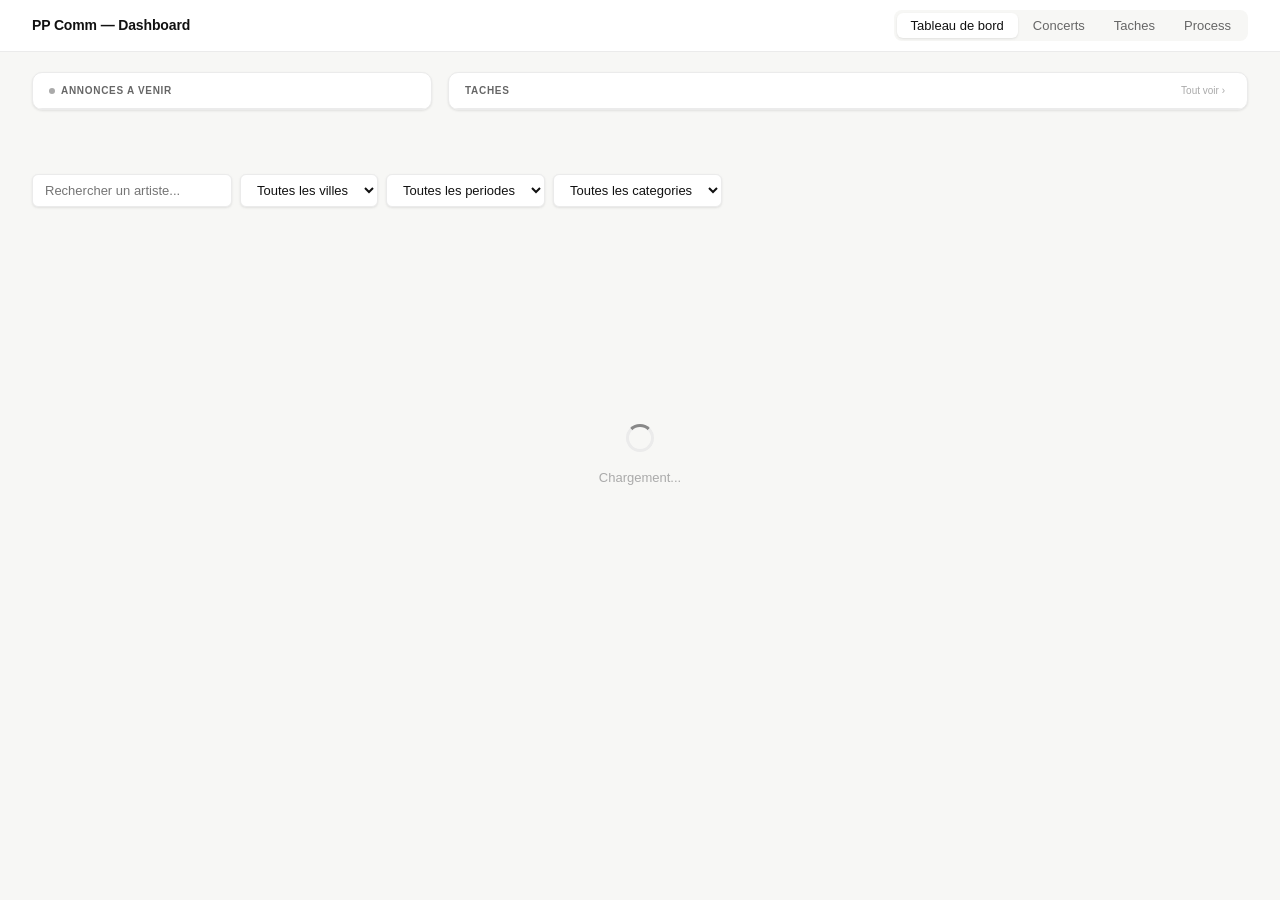
<file: public/index copie 17.html>
<!DOCTYPE html>
<html lang="fr">
<head>
<meta charset="UTF-8">
<meta name="viewport" content="width=device-width, initial-scale=1.0">
<title>Dashboard PP Comm</title>
<link rel="icon" type="image/x-icon" href="favicon_io/favicon.ico">
<link rel="icon" type="image/png" sizes="32x32" href="favicon_io/favicon-32x32.png">
<link rel="icon" type="image/png" sizes="16x16" href="favicon_io/favicon-16x16.png">
<link rel="apple-touch-icon" sizes="180x180" href="favicon_io/apple-touch-icon.png">
<style>
/* ── RESET & BASE ─────────────────────────────────────── */
*{box-sizing:border-box;margin:0;padding:0}
:root{
  --bg:#f7f7f5;
  --surface:#ffffff;
  --border:#ebebeb;
  --border-light:#f2f2f2;
  --text:#111111;
  --text-2:#666666;
  --text-3:#aaaaaa;
  --accent:#111111;
  --red:#d94f3d;
  --red-bg:#fdf2f1;
  --red-border:#f5c6c2;
  --green:#2d7a4f;
  --green-bg:#eef7f2;
  --amber:#888888;
  --amber-bg:#f5f5f3;
  --amber-border:#e0e0e0;
  --radius:10px;
  --radius-sm:6px;
  --shadow:0 1px 3px rgba(0,0,0,.06),0 1px 2px rgba(0,0,0,.04);
  --shadow-md:0 4px 16px rgba(0,0,0,.08);
}
body{font-family:-apple-system,BlinkMacSystemFont,'Segoe UI',sans-serif;background:var(--bg);color:var(--text);font-size:14px;line-height:1.5}

/* ── HEADER FIXE ──────────────────────────────────────── */
header{
  position:fixed;top:0;left:0;right:0;z-index:50;
  background:rgba(255,255,255,.92);
  backdrop-filter:blur(12px);
  -webkit-backdrop-filter:blur(12px);
  border-bottom:1px solid var(--border);
  height:52px;padding:0 2rem;
  display:flex;align-items:center;gap:1.5rem;
}
header h1{font-size:14px;font-weight:600;letter-spacing:-.01em;color:var(--text);flex:1}
.nav{display:flex;gap:1px;background:var(--bg);border-radius:8px;padding:3px}
.nav button{
  padding:5px 14px;font-size:13px;border:none;background:transparent;
  cursor:pointer;color:var(--text-2);border-radius:6px;font-weight:500;
  transition:all .15s;
}
.nav button.active{background:var(--surface);color:var(--text);box-shadow:var(--shadow)}
.nav button:hover:not(.active){color:var(--text);background:rgba(0,0,0,.04)}

/* ── MAIN ─────────────────────────────────────────────── */
main{padding:72px 2rem 2rem;max-width:1600px;margin:0 auto}
.panel{display:none}.panel.active{display:block}

/* ── STATS ────────────────────────────────────────────── */
.stats{display:grid;grid-template-columns:repeat(4,1fr);gap:10px;margin-bottom:2rem}
.stat{background:var(--surface);border:1px solid var(--border);border-radius:var(--radius);padding:16px 20px;box-shadow:var(--shadow)}
.stat-n{font-size:28px;font-weight:700;letter-spacing:-.02em;line-height:1}
.stat-n.red{color:var(--red)}
.stat-l{font-size:11px;color:var(--text-3);margin-top:4px;text-transform:uppercase;letter-spacing:.04em;font-weight:500}

/* ── FILTERS ──────────────────────────────────────────── */
.filters{display:flex;gap:8px;margin-bottom:1.5rem;flex-wrap:wrap}
.filters input,.filters select{
  padding:7px 12px;border:1px solid var(--border);border-radius:var(--radius-sm);
  font-size:13px;background:var(--surface);color:var(--text);
  box-shadow:var(--shadow);outline:none;transition:border-color .15s;
}
.filters input{width:200px}
.filters input:focus,.filters select:focus{border-color:#aaa}

/* ── GRID KANBAN ──────────────────────────────────────── */
.grid{display:grid;grid-template-columns:repeat(6,1fr);gap:10px}
.col{cursor:pointer;min-width:0;border-radius:var(--radius);box-shadow:var(--shadow);transition:transform .15s,box-shadow .15s}
.col:hover{transform:translateY(-1px);box-shadow:var(--shadow-md)}
.col-head{
  padding:10px 12px;border-radius:var(--radius) var(--radius) 0 0;
  border:1px solid var(--border);border-bottom:1px solid var(--border-light);background:#fafaf8;
}
.col-head.late{background:#fafaf8;border-color:var(--border);border-bottom-color:var(--border-light)}
.col-name{font-size:12px;font-weight:600;white-space:nowrap;overflow:hidden;text-overflow:ellipsis;letter-spacing:-.01em}
.col-name.late{color:var(--text)}
.col-sub{font-size:11px;color:var(--text-2);margin-top:3px;white-space:nowrap;overflow:hidden;text-overflow:ellipsis;font-weight:500}
.col-sub.late{color:var(--text-2)}
.pbar{height:2px;background:var(--border);border-radius:2px;margin-top:8px;overflow:hidden}
.pfill{height:100%;border-radius:2px;background:var(--text)}
.col-head.late .pfill{background:var(--text)}
.pbar-meta{display:flex;justify-content:space-between;margin-top:4px}
.pbar-meta span{font-size:10px;color:var(--text-3)}
.pbar-meta span.red{color:var(--red);font-weight:600}
.col-body{border:1px solid var(--border);border-top:none;border-radius:0 0 var(--radius) var(--radius);background:var(--surface);overflow:hidden}
.col-head.late+.col-body{border-color:var(--border)}
.titem{padding:7px 12px;border-bottom:1px solid var(--border-light);display:flex;align-items:flex-start;gap:6px;cursor:pointer}
.titem:last-child{border-bottom:none}
.titem:hover{background:var(--bg)}
.chk{width:12px;height:12px;border:1.5px solid #ccc;border-radius:3px;flex-shrink:0;margin-top:2px;display:flex;align-items:center;justify-content:center;font-size:8px;color:#fff}
.chk.on{background:var(--text);border-color:var(--text)}
.tname{font-size:11px;line-height:1.4;color:var(--text)}
.tlate{font-size:10px;color:var(--red);margin-top:1px;font-weight:500}
.ok-col{border:1px solid var(--border);border-top:none;border-radius:0 0 var(--radius) var(--radius);padding:10px 12px;background:var(--surface)}
.ok-badge{font-size:10px;color:var(--green);background:var(--green-bg);padding:2px 8px;border-radius:20px;font-weight:500}

/* ── PILLS ────────────────────────────────────────────── */
.pill{font-size:9px;padding:1px 6px;border-radius:20px;font-weight:500;display:inline-block;margin-top:2px}
.p-gen {background:#f0f0ee;color:#555555}
.p-col {background:#eef5ff;color:#4a6fa5}
.p-affp{background:#fff4ed;color:#a0622a}
.p-sp  {background:#f3eeff;color:#7048a8}
.p-press{background:#edfaf3;color:#2a7a52}
.p-jx  {background:#fff0f0;color:#a84848}
.p-rs  {background:#fef5e7;color:#a07030}
.p-web {background:#e8f8ff;color:#2a7090}
.p-bud {background:#f0fff4;color:#2d7a4f}
.p-ph  {background:#fdf0ff;color:#8a3a9a}
.p-prod{background:#fff8e8;color:#a06820}
.p-aff {background:#fff4ed;color:#a0622a}
.p-pr  {background:#fdf0ff;color:#8a3a9a}

/* ── CARD ─────────────────────────────────────────────── */
.card{background:var(--surface);border:1px solid var(--border);border-radius:var(--radius);padding:1.25rem 1.5rem;margin-bottom:1rem;box-shadow:var(--shadow)}
.card h2{font-size:11px;font-weight:600;color:var(--text-3);text-transform:uppercase;letter-spacing:.06em;margin-bottom:14px}
.form-grid{display:grid;grid-template-columns:1fr 1fr;gap:10px;margin-bottom:12px}
.form-group label{font-size:12px;color:var(--text-2);display:block;margin-bottom:4px;font-weight:500}
.form-group input{width:100%;padding:8px 12px;border:1px solid var(--border);border-radius:var(--radius-sm);font-size:13px;background:var(--surface);transition:border-color .15s;outline:none}
.form-group input:focus{border-color:#888}

/* ── BUTTONS ──────────────────────────────────────────── */
.btn{padding:8px 18px;border-radius:var(--radius-sm);font-size:13px;cursor:pointer;border:1px solid var(--border);background:var(--surface);color:var(--text);font-weight:500;transition:all .15s}
.btn:hover{background:var(--bg);border-color:#ccc}
.btn-primary{background:var(--text);color:#fff;border-color:var(--text)}
.btn-primary:hover{background:#333;border-color:#333}
.btn-danger{border-color:var(--red-border);color:var(--red);background:var(--surface)}
.btn-danger:hover{background:var(--red-bg)}
.btn:disabled{opacity:0.4;cursor:not-allowed}
.dbtn{background:none;border:none;cursor:pointer;color:#ccc;font-size:12px;padding:3px 7px;border-radius:var(--radius-sm)}
.dbtn:hover{color:var(--red);background:var(--red-bg)}
.reset-btn{background:none;border:1px solid var(--border);border-radius:var(--radius-sm);padding:7px 14px;font-size:12px;cursor:pointer;color:var(--text-3);font-weight:500;transition:all .15s;flex:1}
.reset-btn:hover{color:var(--red);border-color:var(--red-border);background:var(--red-bg)}

/* ── CONCERTS LIST ────────────────────────────────────── */
.crow{display:flex;align-items:stretch;gap:0;padding:0;border-bottom:1px solid var(--border);cursor:pointer;transition:background .1s;min-height:52px}
.crow:last-child{border-bottom:none}
.crow:hover{background:#fafaf8}
.crow-name{font-size:13px;font-weight:600;letter-spacing:-.01em}
.crow-sub{font-size:11px;color:var(--text-3);margin-top:2px}
.crow-late{font-size:10px;color:var(--red);background:var(--red-bg);padding:2px 8px;border-radius:20px;font-weight:600;white-space:nowrap;flex-shrink:0;border:1px solid var(--red-border)}
.crow-ok{font-size:10px;color:var(--green);background:var(--green-bg);padding:2px 8px;border-radius:20px;font-weight:500;white-space:nowrap;flex-shrink:0}
.crow-announced{font-size:10px;color:var(--green);background:var(--green-bg);padding:2px 8px;border-radius:20px;font-weight:500;white-space:nowrap;flex-shrink:0}
.ann-undo{background:none;border:none;cursor:pointer;color:var(--text-3);font-size:13px;padding:2px 5px;border-radius:4px;flex-shrink:0}
.ann-undo:hover{color:var(--text);background:var(--bg)}

/* ── PROCESS ──────────────────────────────────────────── */
.prow{display:grid;grid-template-columns:16px 1fr 58px 110px 110px 160px 28px;gap:6px;align-items:center;padding:9px 0;border-bottom:1px solid var(--border-light)}
.prow:last-child{border-bottom:none}
.prow input[type=text],.prow input[type=number]{padding:5px 8px;border:1px solid var(--border);border-radius:var(--radius-sm);font-size:12px;background:var(--surface);outline:none;transition:border-color .15s}
.prow input:focus{border-color:#888}
.prow input[type=text]{width:100%}
.prow input[type=number]{width:58px}
.prow select{padding:5px 8px;border:1px solid var(--border);border-radius:var(--radius-sm);font-size:12px;width:100%;background:var(--surface);outline:none}
.drag{color:#ccc;cursor:grab;font-size:13px;user-select:none}
.drag:active{cursor:grabbing}
.process-header{display:grid;grid-template-columns:16px 1fr 58px 110px 110px 160px 28px;gap:6px;padding-bottom:8px;border-bottom:1px solid var(--border);margin-bottom:2px}
.process-header span{font-size:10px;color:var(--text-3);text-transform:uppercase;letter-spacing:.05em;font-weight:600}

/* ── GROUP TITLES ─────────────────────────────────────── */
.group-title{font-size:10px;font-weight:700;color:var(--text-3);text-transform:uppercase;letter-spacing:.07em;padding:12px 0 6px;border-bottom:1px solid var(--border-light);margin-bottom:2px}
.group-title.second{margin-top:20px}

/* ── FICHE ────────────────────────────────────────────── */
.overlay{display:none;position:fixed;inset:0;background:rgba(0,0,0,.25);z-index:100;align-items:flex-start;justify-content:flex-end;backdrop-filter:blur(2px)}
.overlay.open{display:flex}
.fiche{background:var(--surface);width:500px;max-width:100vw;height:100vh;overflow-y:auto;box-shadow:-8px 0 40px rgba(0,0,0,.1);display:flex;flex-direction:column}
.fiche-header{padding:1.25rem 1.5rem;border-bottom:1px solid var(--border);display:flex;align-items:center;gap:12px;position:sticky;top:0;background:rgba(255,255,255,.95);backdrop-filter:blur(8px);z-index:10}
.fiche-header h2{font-size:17px;font-weight:700;letter-spacing:-.02em;flex:1}
.fiche-close{background:none;border:none;cursor:pointer;color:var(--text-3);font-size:18px;padding:5px;border-radius:50%;width:30px;height:30px;display:flex;align-items:center;justify-content:center;transition:all .15s}
.fiche-close:hover{background:var(--bg);color:var(--text)}
.fiche-body{padding:1.5rem;flex:1}
.fiche-section{margin-bottom:1.5rem}
.fiche-section-title{font-size:10px;font-weight:700;color:var(--text-3);text-transform:uppercase;letter-spacing:.07em;margin-bottom:12px}
.fiche-fields{display:grid;grid-template-columns:1fr 1fr;gap:10px;margin-bottom:12px}
.fiche-field label{font-size:12px;color:var(--text-2);display:block;margin-bottom:4px;font-weight:500}
.fiche-field input{width:100%;padding:8px 12px;border:1px solid var(--border);border-radius:var(--radius-sm);font-size:13px;background:var(--surface);outline:none;transition:border-color .15s}
.fiche-field input:focus{border-color:#888}
.fiche-tasks{margin-top:8px}
.ftask{display:flex;align-items:flex-start;gap:10px;padding:10px 0;border-bottom:1px solid var(--border-light);cursor:pointer;transition:background .1s}
.ftask:last-child{border-bottom:none}
.ftask:hover{background:var(--bg);margin:0 -1.5rem;padding:10px 1.5rem}
.ftask.done{opacity:.35}
.ftask.done .ftask-name{text-decoration:line-through}
.ftask.blocked{opacity:.45;cursor:default}
.ftask-chk{width:16px;height:16px;border:1.5px solid #ddd;border-radius:4px;flex-shrink:0;margin-top:1px;display:flex;align-items:center;justify-content:center;font-size:10px;color:#fff;transition:all .15s}
.ftask-chk.on{background:var(--text);border-color:var(--text)}
.ftask-chk.blocked{border-style:dashed}
.ftask-name{font-size:13px;line-height:1.4;flex:1;font-weight:500}
.ftask-date{font-size:11px;margin-top:2px;color:var(--text-3)}
.ftask-date.late{color:var(--red);font-weight:600}
.ftask-date.soon{color:var(--text-2)}
.ftask-date.future{color:var(--text-3)}
.ftask-date.done-date{color:var(--text-3)}
.ftask-date.blocked{color:#ccc}
.status-badge{font-size:10px;padding:2px 8px;border-radius:20px;font-weight:600;flex-shrink:0;margin-top:2px}
.badge-late{background:var(--red-bg);color:var(--red);border:1px solid var(--red-border)}
.badge-soon{background:var(--bg);color:var(--text-2);border:1px solid var(--border)}
.badge-done{background:var(--green-bg);color:var(--green)}
.badge-blocked{background:var(--bg);color:var(--text-3)}
.fiche-footer{padding:1rem 1.5rem;border-top:1px solid var(--border);display:flex;gap:8px;position:sticky;bottom:0;background:rgba(255,255,255,.95);backdrop-filter:blur(8px)}
.section-sep{height:1px;background:var(--border-light);margin:1.25rem 0}

/* ── ANNONCES ─────────────────────────────────────────── */
.annonces-wrap{margin-bottom:2rem}
.ann-title{font-size:10px;font-weight:700;color:var(--text-2);text-transform:uppercase;letter-spacing:.07em;margin-bottom:12px;display:flex;align-items:center;gap:8px}
.ann-dot{width:6px;height:6px;border-radius:50%;background:var(--text-3);display:inline-block;animation:pulse 2s infinite;flex-shrink:0}
@keyframes pulse{0%,100%{opacity:1;transform:scale(1)}50%{opacity:.5;transform:scale(.8)}}
.ann-grid{display:grid;grid-template-columns:repeat(auto-fill,minmax(150px,1fr));gap:10px}
.ann-card{
  background:var(--surface);border:1px solid var(--border);
  border-radius:var(--radius);padding:16px;
  display:flex;flex-direction:column;gap:6px;cursor:pointer;
  box-shadow:var(--shadow);transition:transform .15s,box-shadow .15s;
}
.ann-card:hover{transform:translateY(-2px);box-shadow:var(--shadow-md)}
.ann-card.ann-late{border-color:var(--red-border);background:var(--red-bg)}
.ann-card.ann-nodate{border:1px dashed #ddd;background:var(--bg)}
.ann-date{display:flex;align-items:baseline;gap:4px;margin-bottom:2px}
.ann-day{font-size:36px;font-weight:800;line-height:1;color:var(--text);letter-spacing:-.03em}
.ann-late .ann-day{color:var(--red)}
.ann-nodate .ann-day{color:var(--text-3);font-size:28px}
.ann-month{font-size:12px;font-weight:700;color:var(--text-3);text-transform:uppercase;letter-spacing:.04em}
.ann-late .ann-month{color:var(--red)}
.ann-nodate .ann-month{color:var(--text-3)}
.ann-art{font-size:13px;font-weight:700;line-height:1.3;color:var(--text);letter-spacing:-.01em}
.ann-ville{font-size:11px;color:var(--text-3)}
.ann-status{font-size:10px;padding:2px 7px;border-radius:20px;display:inline-block;background:var(--bg);color:var(--text-3);align-self:flex-start;font-weight:500;border:1px solid var(--border)}
.ann-late .ann-status{background:var(--red-bg);color:var(--red);border-color:var(--red-border)}
.ann-nodate .ann-status{background:var(--bg);color:var(--text-3)}
.ann-btn{
  background:transparent;color:var(--text-3);border:1px solid var(--border);
  border-radius:var(--radius-sm);padding:6px 10px;font-size:11px;cursor:pointer;
  width:100%;margin-top:4px;font-weight:500;text-align:center;transition:all .15s;
}
.ann-btn:hover{background:var(--bg);color:var(--text);border-color:#bbb}
.ann-late .ann-btn{color:var(--red);border-color:var(--red-border)}
.ann-late .ann-btn:hover{background:var(--red-bg)}

/* ── MISC ─────────────────────────────────────────────── */
.loading-full{display:flex;flex-direction:column;align-items:center;justify-content:center;min-height:50vh;gap:16px;color:var(--text-3)}
.loading-full p{font-size:13px;font-weight:500}
.spin{display:inline-block;width:20px;height:20px;border:2px solid var(--border);border-top-color:#888;border-radius:50%;animation:spin .7s linear infinite}
@keyframes spin{to{transform:rotate(360deg)}}
.saving{position:fixed;bottom:1.5rem;right:1.5rem;background:var(--text);color:#fff;padding:7px 16px;border-radius:20px;font-size:12px;font-weight:500;opacity:0;transition:opacity .3s;z-index:200;box-shadow:var(--shadow-md)}
.saving.show{opacity:1}
.empty-state{color:var(--text-3);font-size:13px;padding:3rem 0;text-align:center}
.ttoday{font-size:10px;color:var(--text-2);margin-top:1px;font-weight:500}
.titem.highlighted{background:rgba(201,162,39,.1);border-left:3px solid rgba(201,162,39,.65);padding-left:9px}

/* ── CELLULES INLINE EDITABLES ───────────────────────── */
.crow-cell{min-width:110px;max-width:170px;padding:4px 8px;border-radius:6px;cursor:pointer;border:1px solid transparent;transition:all .15s;flex-shrink:0;display:flex;flex-direction:column}
.crow-cell:hover{background:var(--bg);border-color:var(--border)}
.crow-cell.has-value{background:var(--bg)}
.crow-cell.editing{background:var(--surface);border-color:#888;box-shadow:0 0 0 2px rgba(0,0,0,.06)}
.crow-cell-label{font-size:9px;color:var(--text-3);text-transform:uppercase;letter-spacing:.04em;font-weight:600;margin-bottom:2px}
.crow-cell-value{font-size:11px;color:var(--text-2);line-height:1.3;word-break:break-word}
.crow-cell-empty{font-size:11px;color:#ccc;font-style:italic}
.crow-cell-link{font-size:11px;color:#4a6fa5;text-decoration:none}
.crow-cell-budget{width:140px !important}
.crow-cell-link:hover{text-decoration:underline}
.crow-cell input{width:100%;border:none;outline:none;background:transparent;font-size:11px;color:var(--text);font-family:inherit;padding:0}

/* ── CONCERTS NON ANNONCES ───────────────────────────── */
.crow.not-announced{background:rgba(201,162,39,.07) !important;border-left:3px solid rgba(201,162,39,.5);padding-left:9px}
.crow.not-announced:hover{background:rgba(201,162,39,.12) !important;margin:0 -1.5rem;padding-left:calc(1.5rem + 9px);padding-right:1.5rem}
.crow-da-pending{font-size:10px;color:#b07800;font-weight:600;margin-top:2px}

/* ── STATUT VENTES ────────────────────────────────────── */
.ventes-badge{display:inline-flex;align-items:center;gap:4px;font-size:10px;font-weight:600;padding:2px 8px;border-radius:20px;cursor:pointer;border:1px solid transparent;transition:all .15s;white-space:nowrap;user-select:none}
.ventes-badge:hover{opacity:.8}
.ventes-0{background:#f5f5f3;color:#aaa;border-color:#e5e5e5}
.ventes-1{background:#fff0f0;color:#c0392b;border-color:#f5c6c2}
.ventes-2{background:#fff8ec;color:#a06010;border-color:#f0d090}
.ventes-3{background:#eef7f2;color:#2d7a4f;border-color:#b8e0ca}
.ventes-4{background:#1a7a4f;color:#fff;border-color:#155c3a}
.ventes-dot{width:6px;height:6px;border-radius:50%;flex-shrink:0}
.ventes-0 .ventes-dot{background:#ccc}
.ventes-1 .ventes-dot{background:#e24b4a}
.ventes-2 .ventes-dot{background:#c47c00}
.ventes-3 .ventes-dot{background:#2d7a4f}
.ventes-4 .ventes-dot{background:rgba(255,255,255,.7)}

/* ── GESTIONNAIRE DE TACHES ──────────────────────────── */
.tk-board{display:flex;gap:16px;align-items:flex-start;overflow-x:auto;padding-bottom:1rem}
.tk-col{background:var(--surface);border:1px solid var(--border);border-radius:var(--radius);min-width:240px;width:240px;flex-shrink:0;box-shadow:var(--shadow)}
.tk-col-head{padding:10px 12px;border-bottom:1px solid var(--border);display:flex;align-items:center;gap:8px}
.tk-col-name-input{font-size:12px;font-weight:600;flex:1;outline:none;border:none;background:transparent;cursor:pointer;padding:0}
.tk-col-name-input:focus{background:var(--bg);border-radius:4px;padding:2px 4px}
.tk-col-count{font-size:10px;color:var(--text-3);background:var(--bg);border-radius:20px;padding:1px 7px}
.tk-col-del{background:none;border:none;cursor:pointer;color:#ddd;font-size:14px;padding:2px 4px;border-radius:4px}
.tk-col-del:hover{color:var(--red);background:var(--red-bg)}
.tk-tasks{padding:8px;display:flex;flex-direction:column;gap:6px;min-height:40px}
.tk-task{background:var(--bg);border:1px solid var(--border);border-radius:var(--radius-sm);padding:8px 10px;cursor:default;transition:box-shadow .15s}
.tk-task:hover{box-shadow:var(--shadow-md)}
.tk-task.done{opacity:.45}
.tk-task.done .tk-task-name{text-decoration:line-through}
.tk-task-name{font-size:12px;font-weight:500;color:var(--text);line-height:1.4}
.tk-task-date{font-size:10px;margin-top:4px;font-weight:500}
.tk-task-date.late{color:var(--red)}
.tk-task-date.today{color:#b07800}
.tk-task-date.soon{color:var(--text-2)}
.tk-task-date.future{color:var(--text-3)}
.tk-task-prio{display:inline-block;font-size:9px;font-weight:700;padding:1px 6px;border-radius:20px;margin-top:4px}
.tk-prio-high{background:#fff0f0;color:#c0392b;border:1px solid #f5c6c2}
.tk-prio-normal{background:#f0f0ee;color:#888;border:1px solid #e5e5e5}
.tk-prio-low{background:#eef7f2;color:#2d7a4f;border:1px solid #b8e0ca}
.tk-task-actions{display:flex;gap:4px;margin-top:6px}
.tk-task-btn{font-size:10px;padding:2px 6px;border-radius:4px;border:1px solid var(--border);background:var(--surface);cursor:pointer;color:var(--text-3);transition:all .15s}
.tk-task-btn:hover{background:var(--bg);color:var(--text)}
.tk-task-btn.done-btn:hover{color:var(--green)}
.tk-task-btn.del-btn:hover{color:var(--red);border-color:var(--red-border);background:var(--red-bg)}
.tk-add-task-btn{width:calc(100% - 16px);margin:0 8px 8px;padding:6px 8px;font-size:11px;color:var(--text-3);background:none;border:1px dashed var(--border);border-radius:var(--radius-sm);cursor:pointer;text-align:left;transition:all .15s}
.tk-add-task-btn:hover{background:var(--bg);color:var(--text);border-color:#aaa}
.tk-add-col-btn{background:var(--surface);border:1px dashed var(--border);border-radius:var(--radius);min-width:200px;padding:12px;cursor:pointer;color:var(--text-3);font-size:12px;text-align:center;transition:all .15s;align-self:flex-start}
.tk-add-col-btn:hover{background:var(--bg);color:var(--text);border-color:#aaa}
.tk-modal{display:none;position:fixed;inset:0;background:rgba(0,0,0,.3);z-index:200;align-items:center;justify-content:center;backdrop-filter:blur(2px)}
.tk-modal.open{display:flex}
.tk-modal-box{background:var(--surface);border-radius:var(--radius);padding:1.5rem;width:400px;max-width:90vw;box-shadow:var(--shadow-md);display:flex;flex-direction:column;gap:12px}
.tk-modal-title{font-size:15px;font-weight:700;margin-bottom:4px}
.tk-modal label{font-size:12px;color:var(--text-2);font-weight:500;display:block;margin-bottom:4px}
.tk-modal input,.tk-modal select{width:100%;padding:8px 12px;border:1px solid var(--border);border-radius:var(--radius-sm);font-size:13px;background:var(--surface);outline:none}
.tk-modal input:focus,.tk-modal select:focus{border-color:#888}
.tk-modal-actions{display:flex;gap:8px;justify-content:flex-end;margin-top:4px}

/* ── WIDGET DASHBOARD ────────────────────────────────── */
.dash-top{display:grid;grid-template-columns:1fr 2fr;gap:16px;margin-bottom:2rem}
.dash-widget{background:var(--surface);border:1px solid var(--border);border-radius:var(--radius);box-shadow:var(--shadow);overflow:hidden}
.dash-widget-head{padding:10px 16px;border-bottom:1px solid var(--border);display:flex;align-items:center;gap:8px}
.dash-widget-title{font-size:10px;font-weight:700;color:var(--text-2);text-transform:uppercase;letter-spacing:.07em;flex:1;display:flex;align-items:center;gap:6px}
.dash-widget-link{font-size:10px;color:var(--text-3);cursor:pointer;padding:2px 6px;border-radius:4px;border:none;background:none;transition:all .15s}
.dash-widget-link:hover{background:var(--bg);color:var(--text)}
/* Annonces compactes 3 colonnes */
.ann-grid-compact{display:grid;grid-template-columns:repeat(3,1fr);gap:8px;padding:12px}
.ann-card-compact{background:var(--bg);border:1px solid var(--border);border-radius:var(--radius-sm);padding:8px 10px;cursor:pointer;transition:box-shadow .15s}
.ann-card-compact:hover{box-shadow:var(--shadow-md)}
.ann-card-compact.ann-late{border-color:var(--red-border);background:var(--red-bg)}
.ann-card-compact.ann-nodate{border:1px dashed #ddd}
.ann-compact-day{font-size:20px;font-weight:800;line-height:1;color:var(--text);letter-spacing:-.02em}
.ann-late .ann-compact-day{color:var(--red)}
.ann-nodate .ann-compact-day{color:var(--text-3);font-size:16px}
.ann-compact-month{font-size:9px;font-weight:600;color:var(--text-3);text-transform:uppercase;letter-spacing:.04em;margin-left:2px}
.ann-late .ann-compact-month{color:var(--red)}
.ann-compact-art{font-size:11px;font-weight:600;color:var(--text);margin-top:3px;white-space:nowrap;overflow:hidden;text-overflow:ellipsis}
.ann-compact-status{font-size:9px;color:var(--text-3);margin-top:1px}
.ann-card-compact.ann-today{border-color:rgba(201,162,39,.6);background:rgba(201,162,39,.08);animation:glow 2s ease-in-out infinite}
.ann-card-compact.ann-today .ann-compact-day{color:#b07800}
.ann-card-compact.ann-today .ann-compact-month{color:#b07800}
.ann-card-compact.ann-today .ann-compact-art{color:var(--text)}
@keyframes glow{0%,100%{box-shadow:0 0 0 0 rgba(201,162,39,0)}50%{box-shadow:0 0 8px 2px rgba(201,162,39,.3)}}
.ann-late .ann-compact-status{color:var(--red);font-weight:600}
/* Widget tâches : 4 colonnes */
.tk-widget-board{display:grid;grid-template-columns:repeat(4,1fr);gap:0;padding:0}
.tk-widget-col{border-right:1px solid var(--border-light);padding:8px}
.tk-widget-col:last-child{border-right:none}
.tk-widget-col-title{font-size:9px;font-weight:700;color:var(--text-3);text-transform:uppercase;letter-spacing:.06em;margin-bottom:6px;padding-bottom:4px;border-bottom:1px solid var(--border-light)}
.tk-widget-col-title.late{color:var(--red)}
.tk-widget-col-title.today{color:#b07800}
.tk-widget-task{display:flex;align-items:flex-start;gap:6px;padding:4px 2px;border-radius:4px;cursor:pointer;transition:background .1s}
.tk-widget-task:hover{background:var(--bg)}
.tk-widget-task.done{opacity:.4}
.tk-widget-chk{width:11px;height:11px;border:1.5px solid #ccc;border-radius:3px;flex-shrink:0;margin-top:2px;cursor:pointer}
.tk-widget-chk.on{background:var(--text);border-color:var(--text)}
.tk-widget-dot{width:5px;height:5px;border-radius:50%;flex-shrink:0;margin-top:4px}
.tk-widget-dot.high{background:#e24b4a}
.tk-widget-dot.normal{background:#ccc}
.tk-widget-dot.low{background:#2d7a4f}
.tk-widget-task-name{font-size:11px;font-weight:500;color:var(--text);line-height:1.3;flex:1}
.tk-widget-task.done .tk-widget-task-name{text-decoration:line-through}
.tk-widget-empty-col{font-size:10px;color:#ddd;font-style:italic;padding:2px}
.tk-widget-add-btn{margin:8px;width:calc(100% - 16px);padding:5px 8px;font-size:10px;color:var(--text-3);background:none;border:1px dashed var(--border);border-radius:var(--radius-sm);cursor:pointer;text-align:left;transition:all .15s}
.tk-widget-add-btn:hover{background:var(--bg);color:var(--text);border-color:#aaa}

/* ── SECTION REPLIABLE ───────────────────────────────── */
.fiche-section-toggle{display:flex;align-items:center;gap:6px;cursor:pointer;user-select:none;padding:4px 0}
.fiche-section-toggle:hover .fiche-section-title{color:var(--text-2)}

/* ── TACHES DELEGUES ─────────────────────────────────── */
.tk-task.delegue{background:rgba(59,130,246,.07);border-color:rgba(59,130,246,.3)}
.tk-task.delegue .tk-task-name{color:#2563eb}
.tk-widget-task.delegue .tk-widget-task-name{color:#2563eb}
.tk-widget-task.delegue{background:rgba(59,130,246,.06);border-radius:4px}
.tk-delegue-dot{display:inline-block;width:6px;height:6px;border-radius:50%;background:#3b82f6;margin-left:4px;vertical-align:middle;flex-shrink:0}
.ftask.delegue .ftask-name{color:#2563eb}
.ftask.delegue{background:rgba(59,130,246,.05);border-left:3px solid rgba(59,130,246,.5)}
</style>
</head>
<body>
<div id="app">
  <header>
    <h1>PP Comm &mdash; Dashboard</h1>
    <nav class="nav">
      <button class="active" onclick="showTab('kanban',this)">Tableau de bord</button>
      <button onclick="showTab('concerts',this)">Concerts</button>
      <button onclick="showTab('taches',this)">Taches</button>
      <button onclick="showTab('process',this)">Process</button>
    </nav>
  </header>
  <main>
    <div id="tab-kanban" class="panel active">
      <div class="dash-top">
        <div class="dash-widget" id="ann-widget">
          <div class="dash-widget-head">
            <span class="dash-widget-title"><span class="ann-dot" style="flex-shrink:0"></span>Annonces a venir</span>
          </div>
          <div id="ann-wrap-compact"></div>
        </div>
        <div class="dash-widget">
          <div class="dash-widget-head">
            <span class="dash-widget-title">Taches</span>
            <button class="dash-widget-link" onclick="showTab('taches',document.querySelectorAll('.nav button')[3])">Tout voir &rsaquo;</button>
          </div>
          <div id="tk-widget-wrap"></div>
        </div>
      </div>
      <div class="stats" id="stats"></div>
      <div class="filters">
        <input type="text" id="search" placeholder="Rechercher un artiste..." oninput="renderKanban()">
        <select id="fville" onchange="renderKanban()"><option value="">Toutes les villes</option></select>
        <select id="fperiode" onchange="renderKanban()"><option value="">Toutes les periodes</option></select>
        <select id="fcat" onchange="renderKanban()"><option value="">Toutes les categories</option></select>
      </div>
      <div id="kanban-wrap"><div class="loading-full"><span class="spin" style="width:28px;height:28px;border-width:3px"></span><p>Chargement...</p></div></div>
    </div>
    <div id="tab-concerts" class="panel">
      <div style="display:flex;justify-content:flex-end;margin-bottom:12px">
        <button class="btn btn-primary" onclick="toggleNewConcert()" id="btn-new-concert">+ Nouveau concert</button>
      </div>
      <div id="new-concert-form" style="display:none">
        <div class="card">
          <h2>Nouveau concert</h2>
          <div class="form-grid">
            <div class="form-group"><label>Artiste</label><input type="text" id="f-art" placeholder="Nom de l'artiste"></div>
            <div class="form-group"><label>Salle / Ville</label><input type="text" id="f-ville" placeholder="ex: Dijon - Zenith"></div>
            <div class="form-group"><label>Date du concert</label><input type="date" id="f-dc"></div>
            <div class="form-group"><label>Date d'annonce</label><input type="date" id="f-da"></div>
          </div>
          <button class="btn btn-primary" id="add-btn" onclick="addConcert()">Ajouter le concert</button>
        </div>
      </div>
      <div class="filters" id="concerts-filters" style="margin-bottom:1rem">
        <input type="text" id="csearch" placeholder="Rechercher un artiste..." oninput="renderConcerts()">
        <select id="cville" onchange="renderConcerts()"><option value="">Toutes les villes</option></select>
      </div>
      <div id="clist"></div>
    </div>
    <div id="tab-process" class="panel">
      <div class="card">
        <div style="display:flex;justify-content:space-between;align-items:center;margin-bottom:16px">
          <h2 style="margin:0">Taches types</h2>
          <button class="btn" onclick="addTask()">+ Tache</button>
        </div>
        <div class="process-header">
          <span></span><span>Tache</span><span>Jours</span><span>Reference</span><span>Categorie</span><span>Prerequis</span><span></span>
        </div>
        <div id="plist"></div>
        <p style="font-size:12px;color:var(--text-3);margin-top:14px;padding-top:14px;border-top:1px solid var(--border-light)">
          Prerequis : la tache ne sera active que si la tache selectionnee est cochee.
        </p>
      </div>
    </div>
    <div id="tab-taches" class="panel">
      <div id="taches-board-wrap"></div>
    </div>
  </main>
</div>
<div class="overlay" id="overlay" onclick="closeFiche(event)">
  <div class="fiche" id="fiche">
    <div class="fiche-header">
      <h2 id="fiche-title">Concert</h2>
      <button class="fiche-close" onclick="closeFicheBtn()">&#x2715;</button>
    </div>
    <div class="fiche-body">
      <div class="fiche-section" style="margin-bottom:8px">
        <div class="fiche-section-toggle" onclick="toggleFicheInfo()">
          <span id="fiche-toggle-icon" style="font-size:9px;color:var(--text-3);display:inline-block;transition:transform .2s">&#9658;</span>
          <div class="fiche-section-title" style="margin-bottom:0">Informations</div>
        </div>
        <div id="fiche-info-collapsible" style="overflow:hidden;max-height:0;opacity:0;transition:max-height .3s ease,opacity .2s ease">
          <div style="height:8px"></div>
          <div class="fiche-fields">
            <div class="fiche-field" style="grid-column:1/-1"><label>Artiste</label><input type="text" id="fi-art" onchange="updateFicheField('art',this.value)"></div>
            <div class="fiche-field" style="grid-column:1/-1"><label>Salle / Ville</label><input type="text" id="fi-ville" onchange="updateFicheField('ville',this.value)"></div>
            <div class="fiche-field"><label>Date du concert</label><input type="date" id="fi-dc" onchange="updateFicheField('dc',this.value)"></div>
            <div class="fiche-field"><label>Date d'annonce</label><input type="date" id="fi-da" onchange="updateFicheField('da',this.value)"></div>
            <div class="fiche-field" style="grid-column:1/-1"><label>Media / Photographes</label><input type="text" id="fi-medias" onchange="updateFicheField('medias',this.value)" placeholder="ex: Bien Public, L union..."></div>
            <div class="fiche-field"><label>Jeu concours</label><input type="text" id="fi-jeux" onchange="updateFicheField('jeux',this.value)" placeholder="ex: L union 5x2..."></div>
            <div class="fiche-field"><label>Lien budget</label><input type="text" id="fi-budget" onchange="updateFicheField('budget',this.value)" placeholder="https://..."></div>
            <div class="fiche-field" style="grid-column:1/-1"><label>Notes</label><input type="text" id="fi-notes" onchange="updateFicheField('notes',this.value)" placeholder="Notes libres..."></div>
          </div>
        </div>
      </div>
      <div class="section-sep"></div>
      <div class="fiche-section">
        <div class="fiche-section-title">Plan de communication</div>
        <div class="fiche-tasks" id="fiche-tasks"></div>
      </div>
    </div>
    <div class="fiche-footer">
      <button class="reset-btn" onclick="resetFicheTasks()">&#8635; Reinit. taches</button>
      <button class="btn btn-primary" onclick="closeFicheBtn()">Fermer</button>
      <button class="btn btn-danger" onclick="deleteFicheConcert()">Supprimer</button>
    </div>
  </div>
</div>
<div class="tk-modal" id="tk-modal">
  <div class="tk-modal-box">
    <div class="tk-modal-title" id="tk-modal-title">Nouvelle tache</div>
    <div><label>Titre</label><input type="text" id="tk-nom" placeholder="Titre de la tache..."></div>
    <div><label>Date</label><input type="date" id="tk-date"></div>
    <div><label>Priorite</label>
      <select id="tk-prio">
        <option value="normal">Normale</option>
        <option value="high">Haute</option>
        <option value="low">Basse</option>
      </select>
    </div>
    <div class="tk-modal-actions">
      <button class="btn" id="tk-modal-cancel">Annuler</button>
      <button class="btn btn-primary" id="tk-modal-save">Ajouter</button>
    </div>
  </div>
</div>
<div class="saving" id="saving">Sauvegarde...</div>
<script>
var SUPABASE_URL='https://vkehaerkbvfxlyjvrpzi.supabase.co';
var SUPABASE_KEY='eyJhbGciOiJIUzI1NiIsInR5cCI6IkpXVCJ9.eyJpc3MiOiJzdXBhYmFzZSIsInJlZiI6InZrZWhhZXJrYnZmeGx5anZycHppIiwicm9sZSI6ImFub24iLCJpYXQiOjE3NzcxMTUyMTMsImV4cCI6MjA5MjY5MTIxM30.I5VTTUYXA0uKg6_WZ2XKIcXmnFvWR38Hkh4RVzgr9qg';
var CATS={gen:{label:'General',cls:'p-gen'},prod:{label:'Production',cls:'p-prod'},col:{label:'Collage',cls:'p-col'},affp:{label:'Affichage protege',cls:'p-affp'},sp:{label:'Sponsoring',cls:'p-sp'},press:{label:'Presse',cls:'p-press'},jx:{label:'Jeu concours',cls:'p-jx'},rs:{label:'Reseaux sociaux',cls:'p-rs'},web:{label:'Web',cls:'p-web'},bud:{label:'Budget',cls:'p-bud'},ph:{label:'Photographes',cls:'p-ph'}};
var DEFAULT_PROCESS=[
  {id:1,nom:'Creer budget',cat:'gen',jours:5,ref:'annonce',prereq:null},
  {id:2,nom:'Creer kit promo salle',cat:'gen',jours:0,ref:'annonce',prereq:null},
  {id:3,nom:'Envoyer kit promo salle',cat:'gen',jours:0,ref:'annonce',prereq:null},
  {id:4,nom:'Ajouter date sur site web',cat:'gen',jours:0,ref:'annonce',prereq:null},
  {id:5,nom:'Contacter production',cat:'gen',jours:6,ref:'annonce',prereq:null},
  {id:6,nom:'Creer visuel PP',cat:'aff',jours:0,ref:'annonce',prereq:null},
  {id:7,nom:'Annoncer date sur RS',cat:'rs',jours:0,ref:'annonce',prereq:null},
  {id:8,nom:'Creer evenement FB',cat:'rs',jours:0,ref:'annonce',prereq:null},
  {id:9,nom:'Lancer sponso Vague 1',cat:'sp',jours:15,ref:'annonce',prereq:null},
  {id:10,nom:'Commander / Livrer affiche',cat:'aff',jours:15,ref:'annonce',prereq:null},
  {id:11,nom:'Imprimer / Livrer bandeaux',cat:'aff',jours:15,ref:'annonce',prereq:null},
  {id:12,nom:'Proposer Phoner / Interview',cat:'ph',jours:20,ref:'annonce',prereq:null},
  {id:13,nom:'Gestion flyer multi-artiste',cat:'aff',jours:20,ref:'annonce',prereq:null},
  {id:14,nom:'Gestion affichage protege',cat:'aff',jours:20,ref:'annonce',prereq:null},
  {id:15,nom:'Faire un point globale',cat:'gen',jours:-120,ref:'concert',prereq:null},
  {id:16,nom:'Relancer pour affiche',cat:'aff',jours:-120,ref:'concert',prereq:null},
  {id:17,nom:'Faire un flyer dedie',cat:'aff',jours:-120,ref:'concert',prereq:null},
  {id:18,nom:'Relancer jeux concours',cat:'jx',jours:-120,ref:'concert',prereq:null},
  {id:19,nom:'Relancer sponso Vague 3 (2)',cat:'sp',jours:-90,ref:'concert',prereq:null},
  {id:20,nom:'Relancer Phoner / Interviews',cat:'ph',jours:-60,ref:'concert',prereq:null},
  {id:21,nom:'Relancer sponso Vague 3',cat:'sp',jours:-45,ref:'concert',prereq:null},
  {id:22,nom:'Faire un point globale',cat:'gen',jours:-30,ref:'concert',prereq:null},
  {id:23,nom:'Compiler demande photographes',cat:'pr',jours:-15,ref:'concert',prereq:null},
  {id:24,nom:'Repondre aux photographes',cat:'pr',jours:-7,ref:'concert',prereq:null},
  {id:25,nom:'Dernier check globale',cat:'gen',jours:-2,ref:'concert',prereq:null}
];
var VENTES=[
  {id:0,label:'Pas en vente',cls:'ventes-0'},
  {id:1,label:'Faible',cls:'ventes-1'},
  {id:2,label:'Moyen',cls:'ventes-2'},
  {id:3,label:'Bon',cls:'ventes-3'},
  {id:4,label:'Complet',cls:'ventes-4'}
];
var concerts=[],taskStates={},process=DEFAULT_PROCESS,nextId=26;
var tkCols=[],tkTasks=[],tkEditId=null,tkAddColId=null;
var dragSrcId=null,saveTimer=null,currentFicheId=null;

async function dbGet(key,fallback){
  var r=await fetch(SUPABASE_URL+'/rest/v1/app_data?key=eq.'+key+'&select=value',{headers:{'apikey':SUPABASE_KEY,'Authorization':'Bearer '+SUPABASE_KEY}});
  var rows=await r.json();
  if(!rows||!rows.length)return fallback;
  try{return JSON.parse(rows[0].value);}catch(e){return fallback;}
}
async function dbSet(key,value){
  await fetch(SUPABASE_URL+'/rest/v1/app_data',{method:'POST',headers:{'apikey':SUPABASE_KEY,'Authorization':'Bearer '+SUPABASE_KEY,'Content-Type':'application/json','Prefer':'resolution=merge-duplicates'},body:JSON.stringify({key:key,value:JSON.stringify(value)})});
}
function scheduleSave(){
  var el=document.getElementById('saving');el.classList.add('show');clearTimeout(saveTimer);
  saveTimer=setTimeout(async function(){await Promise.all([dbSet('concerts',concerts),dbSet('taskstates',taskStates),dbSet('process',process),dbSet('tkcols',tkCols),dbSet('tktasks',tkTasks)]);el.classList.remove('show');},800);
}
async function init(){
  try{
    var res=await Promise.all([dbGet('concerts',[]),dbGet('taskstates',{}),dbGet('process',null)]);
    concerts=res[0]||[];taskStates=res[1]||{};
    var raw=res[2]||DEFAULT_PROCESS;
    process=raw.map(function(t){return Object.assign({prereq:null,cat:t.cat||'gen'},t);});
    concerts=concerts.map(function(c){return Object.assign({medias:'',jeux:'',budget:'',notes:'',ventes:0},c);});
    nextId=process.length?Math.max.apply(null,process.map(function(t){return t.id;}))+1:26;
  }catch(e){concerts=[];taskStates={};process=DEFAULT_PROCESS;}
  var tkRes=await Promise.all([dbGet('tkcols',[]),dbGet('tktasks',[])]);
  tkCols=tkRes[0]||[];tkTasks=tkRes[1]||[];
  // Assurer les 4 colonnes projets avec leurs noms corrects
  var projDefs=[{id:'pp',nom:'Please Please'},{id:'gc',nom:'Golden Coast'},{id:'antdt',nom:'ANTDT'},{id:'sr',nom:'Saline Royale'}];
  if(!tkCols.length){
    tkCols=projDefs.slice();
  } else {
    // Mettre à jour les noms si les colonnes existent déjà avec de vieux noms
    projDefs.forEach(function(p){
      var existing=tkCols.find(function(c){return c.id===p.id;});
      if(existing&&(existing.nom==='A faire'||existing.nom==='En cours'||existing.nom==='Termine'||existing.nom==='Nouvelle colonne')){
        existing.nom=p.nom;
      }
      if(!existing){tkCols.push(p);}
    });
  }
  render();
}
function showTab(id,btn){
  document.querySelectorAll('.nav button').forEach(function(b){b.classList.remove('active');});
  document.querySelectorAll('.panel').forEach(function(p){p.classList.remove('active');});
  btn.classList.add('active');document.getElementById('tab-'+id).classList.add('active');
}
function calcDate(c,t){var base=t.ref==='annonce'?c.da:c.dc;if(!base)return null;var d=new Date(base);d.setDate(d.getDate()+t.jours);return d;}
function formatLieu(ville){
  if(!ville)return '';
  var parts=ville.split(' - ');
  if(parts.length<2)return ville;
  var salles=['arena','zenith','vapeur','cube','cedre','c\xe8dre','spot','expo','parc','le k','la vapeur','tinqueux','k tinqueux'];
  var first=parts[0].toLowerCase().trim();
  var isOldFormat=salles.some(function(s){return first.indexOf(s)>=0;});
  if(isOldFormat){
    // Ancien format "Salle - Ville" → afficher "Ville - Salle"
    return parts[parts.length-1].trim()+' - '+parts.slice(0,-1).join(' - ').trim();
  }
  // Nouveau format "Ville - Salle" → afficher tel quel
  return parts[0].trim()+' - '+parts.slice(1).join(' - ').trim();
}
function getVille(ville){
  if(!ville)return '';
  var parts=ville.split(' - ');
  if(parts.length<2)return ville.trim();
  // Detecter si c'est l'ancien format "Salle - Ville"
  var salles=['arena','zenith','vapeur','cube','cedre','cèdre','spot','expo','parc','le k','tinqueux','k tinqueux'];
  var first=parts[0].toLowerCase().trim();
  var isOldFormat=salles.some(function(s){return first.indexOf(s)>=0;});
  var v=isOldFormat?parts[parts.length-1].trim():parts[0].trim();
  var aliases={'Chenove':'Dijon','Chenôve':'Dijon'};
  return aliases[v]||v;
}
function fmt(d){return d?d.toLocaleDateString('fr-FR',{day:'numeric',month:'short'}):'-';}
function isLate(d){if(!d)return false;var n=new Date();n.setHours(0,0,0,0);return d<n;}
function isToday(d){if(!d)return false;var n=new Date();n.setHours(0,0,0,0);var e=new Date(n);e.setDate(e.getDate()+1);return d>=n&&d<e;}
function isSoon(d){if(!d)return false;var n=new Date();n.setHours(0,0,0,0);var s=new Date(n);s.setDate(s.getDate()+7);return d>=n&&d<=s;}
function tk(cid,tid){return cid+'-'+tid;}
function isUnlocked(c,t){if(!t.prereq)return true;return !!taskStates[tk(c.id,t.prereq)];}
function sortedProcess(c){return process.slice().sort(function(a,b){var da=calcDate(c,a),db=calcDate(c,b);if(!da&&!db)return 0;if(!da)return 1;if(!db)return-1;return da-db;});}
function filtered(){
  var s=(document.getElementById('search')||{value:''}).value.toLowerCase();
  var v=(document.getElementById('fville')||{value:''}).value;
  var p=(document.getElementById('fperiode')||{value:''}).value;
  var cat=(document.getElementById('fcat')||{value:''}).value;
  return concerts.filter(function(c){
    if(s&&c.art.toLowerCase().indexOf(s)<0)return false;
    if(v&&getVille(c.ville)!==v)return false;
    if(p&&(c.dc||'').indexOf(p)<0)return false;
    if(cat){
      var sorted=sortedProcess(c);
      var hascat=sorted.some(function(t){
        var d=calcDate(c,t);
        return t.cat===cat&&!taskStates[tk(c.id,t.id)]&&isUnlocked(c,t)&&(isLate(d)||isToday(d));
      });
      if(!hascat)return false;
    }
    return true;
  });
}
function updateFilters(){
  var villes={},periodes={};
  concerts.forEach(function(c){var v=getVille(c.ville);if(v)villes[v]=1;if(c.dc)periodes[c.dc.substring(0,4)]=1;});
  var fv=document.getElementById('fville'),fp=document.getElementById('fperiode'),fc=document.getElementById('fcat');
  var selV=fv.value,selP=fp.value,selC=fc?fc.value:'';
  fv.innerHTML='<option value="">Toutes les villes</option>';
  Object.keys(villes).sort().forEach(function(v){fv.innerHTML+='<option value="'+v+'"'+(v===selV?' selected':'')+'>'+v+'</option>';});
  fp.innerHTML='<option value="">Toutes les periodes</option>';
  Object.keys(periodes).sort().forEach(function(p){fp.innerHTML+='<option value="'+p+'"'+(p===selP?' selected':'')+'>'+p+'</option>';});
  if(fc){
    fc.innerHTML='<option value="">Toutes les categories</option>';
    Object.keys(CATS).forEach(function(k){fc.innerHTML+='<option value="'+k+'"'+(k===selC?' selected':'')+'>'+CATS[k].label+'</option>';});
  }
}
function openFiche(id){
  var c=concerts.find(function(x){return x.id===id;});if(!c)return;
  currentFicheId=id;
  document.getElementById('fiche-title').textContent=c.art||'Concert';
  document.getElementById('fi-art').value=c.art||'';
  document.getElementById('fi-ville').value=c.ville||'';
  document.getElementById('fi-dc').value=c.dc||'';
  document.getElementById('fi-da').value=c.da||'';
  if(document.getElementById('fi-medias'))document.getElementById('fi-medias').value=c.medias||'';
  if(document.getElementById('fi-jeux'))document.getElementById('fi-jeux').value=c.jeux||'';
  if(document.getElementById('fi-budget'))document.getElementById('fi-budget').value=c.budget||'';
  if(document.getElementById('fi-notes'))document.getElementById('fi-notes').value=c.notes||'';
  renderFicheTasks(c);
  document.getElementById('overlay').classList.add('open');
  document.body.style.overflow='hidden';
}
function closeFiche(e){if(e.target===document.getElementById('overlay'))closeFicheBtn();}
function closeFicheBtn(){document.getElementById('overlay').classList.remove('open');document.body.style.overflow='';currentFicheId=null;render();}
function updateFicheField(field,val){
  var c=concerts.find(function(x){return x.id===currentFicheId;});if(!c)return;
  c[field]=val;
  if(field==='art')document.getElementById('fiche-title').textContent=val||'Concert';
  concerts.sort(function(a,b){return new Date(a.dc)-new Date(b.dc);});
  renderFicheTasks(c);scheduleSave();
}
function resetFicheTasks(){
  var c=concerts.find(function(x){return x.id===currentFicheId;});if(!c)return;
  if(!confirm('Reinitialiser toutes les taches de '+c.art+' ?'))return;
  process.forEach(function(t){delete taskStates[tk(c.id,t.id)];});
  scheduleSave();renderFicheTasks(c);renderKanban();renderConcerts();
}
function renderFicheTasks(c){
  var sorted=sortedProcess(c);
  var el=document.getElementById('fiche-tasks');
  var late=sorted.filter(function(t){return !taskStates[tk(c.id,t.id)]&&isUnlocked(c,t)&&isLate(calcDate(c,t));});
  var soon=sorted.filter(function(t){return !taskStates[tk(c.id,t.id)]&&isUnlocked(c,t)&&isSoon(calcDate(c,t));});
  var future=sorted.filter(function(t){return !taskStates[tk(c.id,t.id)]&&isUnlocked(c,t)&&calcDate(c,t)&&!isLate(calcDate(c,t))&&!isSoon(calcDate(c,t));});
  var nocalc=sorted.filter(function(t){return !taskStates[tk(c.id,t.id)]&&isUnlocked(c,t)&&!calcDate(c,t);});
  var blocked=sorted.filter(function(t){return !taskStates[tk(c.id,t.id)]&&!isUnlocked(c,t);});
  var done=sorted.filter(function(t){return taskStates[tk(c.id,t.id)];});
  function taskHtml(t,isBlocked){
    var d=calcDate(c,t);var isDone=!!taskStates[tk(c.id,t.id)];
    var cat=CATS[t.cat]||{cls:'p-gen',label:'?'};
    var dateStr='',dateClass='',badge='';
    if(isBlocked){var pt=process.find(function(p){return p.id===t.prereq;});dateStr='En attente de : '+(pt?pt.nom:'?');dateClass='blocked';badge='<span class="status-badge badge-blocked">En attente</span>';}
    else if(isDone){dateStr='Fait';dateClass='done-date';badge='<span class="status-badge badge-done">Fait</span>';}
    else if(!d){dateStr='Date manquante';dateClass='future';}
    else if(isLate(d)){dateStr='En retard - '+fmt(d);dateClass='late';badge='<span class="status-badge badge-late">En retard</span>';}
    else if(isSoon(d)){dateStr='Bientot - '+fmt(d);dateClass='soon';badge='<span class="status-badge badge-soon">Cette semaine</span>';}
    else{dateStr=fmt(d);dateClass='future';}
    var clickable=!isBlocked;
    return '<div class="ftask'+(isDone?' done':isBlocked?' blocked':'')+'"'+(clickable?' onclick="toggleFicheTask(\''+c.id+'\','+t.id+')"':'')+'>'+
      '<div class="ftask-chk'+(isDone?' on':isBlocked?' blocked':'')+'">'+( isDone?'&#10003;':isBlocked?'&#8987;':'')+' </div>'+
      '<div style="flex:1"><div class="ftask-name">'+t.nom+'</div>'+
      '<div style="display:flex;align-items:center;gap:6px;margin-top:3px">'+
      '<span class="pill '+cat.cls+'">'+cat.label+'</span>'+
      '<span class="ftask-date '+dateClass+'">'+dateStr+'</span></div></div>'+badge+'</div>';
  }
  var html='';
  if(late.length)html+='<div class="group-title" style="color:var(--red)">En retard ('+late.length+')</div>'+late.map(function(t){return taskHtml(t,false);}).join('');
  if(soon.length)html+='<div class="group-title'+(late.length?' second':'')+'" style="color:var(--amber)">Cette semaine ('+soon.length+')</div>'+soon.map(function(t){return taskHtml(t,false);}).join('');
  if(future.length)html+='<div class="group-title second">A venir ('+future.length+')</div>'+future.map(function(t){return taskHtml(t,false);}).join('');
  if(nocalc.length)html+='<div class="group-title second">Sans date calculee ('+nocalc.length+')</div>'+nocalc.map(function(t){return taskHtml(t,false);}).join('');
  if(blocked.length)html+='<div class="group-title second" style="color:var(--text-3)">En attente de prerequis ('+blocked.length+')</div>'+blocked.map(function(t){return taskHtml(t,true);}).join('');
  if(done.length)html+='<div class="group-title second" style="color:var(--green)">Terminees ('+done.length+')</div>'+done.map(function(t){return taskHtml(t,false);}).join('');
  if(!html)html='<div style="color:var(--text-3);font-size:13px;padding:1rem 0">Aucune tache.</div>';
  el.innerHTML=html;
}
function toggleFicheTask(cid,tid){
  var c=concerts.find(function(x){return x.id===cid;});
  var t=process.find(function(p){return p.id===tid;});
  if(!c||!t||!isUnlocked(c,t))return;
  var k=tk(cid,tid);taskStates[k]=!taskStates[k];scheduleSave();
  if(c)renderFicheTasks(c);renderKanban();renderConcerts();
}
function deleteFicheConcert(){
  var c=concerts.find(function(x){return x.id===currentFicheId;});if(!c)return;
  if(!confirm('Supprimer '+c.art+' ?'))return;
  concerts=concerts.filter(function(x){return x.id!==currentFicheId;});
  closeFicheBtn();scheduleSave();render();
}
async function addConcert(){
  var art=document.getElementById('f-art').value.trim();
  var ville=document.getElementById('f-ville').value.trim();
  var dc=document.getElementById('f-dc').value;
  var da=document.getElementById('f-da').value;
  if(!art||!dc){alert('Artiste et date de concert obligatoires.');return;}
  var btn=document.getElementById('add-btn');btn.disabled=true;btn.textContent='Ajout...';
  concerts.push({id:Date.now().toString(),art:art,ville:ville,dc:dc,da:da,medias:'',jeux:'',budget:'',notes:'',ventes:0});
  concerts.sort(function(a,b){return new Date(a.dc)-new Date(b.dc);});
  document.getElementById('f-art').value='';document.getElementById('f-ville').value='';
  document.getElementById('f-dc').value='';document.getElementById('f-da').value='';
  scheduleSave();render();btn.disabled=false;btn.textContent='Ajouter le concert';
  var f=document.getElementById('new-concert-form');if(f)f.style.display='none';
  var b=document.getElementById('btn-new-concert');if(b){b.textContent='+ Nouveau concert';b.classList.add('btn-primary');}
}
function deleteConcert(id){if(!confirm('Supprimer ce concert ?'))return;concerts=concerts.filter(function(c){return c.id!==id;});scheduleSave();render();}
function toggleTask(cid,tid){
  var c=concerts.find(function(x){return x.id===cid;});
  var t=process.find(function(p){return p.id===tid;});
  if(!c||!t||!isUnlocked(c,t))return;
  var k=tk(cid,tid);taskStates[k]=!taskStates[k];scheduleSave();renderKanban();renderConcerts();
}
function annonceDone(cid){
  taskStates['annonce-'+cid]=true;
  scheduleSave();renderAnnonces();renderConcerts();
}
function annonceUndo(cid){
  delete taskStates['annonce-'+cid];
  scheduleSave();renderAnnonces();renderConcerts();
}
function renderAnnonces(){
  var wrap=document.getElementById('ann-wrap-compact');
  if(!wrap)return;
  var today=new Date();today.setHours(0,0,0,0);
  var pending=concerts.filter(function(c){
    if(taskStates['annonce-'+c.id])return false;
    if(!c.da)return true;
    var da=new Date(c.da);da.setHours(0,0,0,0);return da>=today;
  }).sort(function(a,b){
    if(!a.da&&!b.da)return 0;if(!a.da)return 1;if(!b.da)return -1;
    return new Date(a.da)-new Date(b.da);
  });
  var head=document.querySelector('#ann-widget .dash-widget-title');
  if(head)head.innerHTML='<span class="ann-dot" style="flex-shrink:0"></span>Annonces a venir'+(pending.length?' ('+pending.length+')':'');
  if(!pending.length){wrap.innerHTML='<div style="padding:16px;font-size:12px;color:var(--text-3);text-align:center">Aucune annonce en attente</div>';return;}
  var cards=pending.map(function(c){
    var hasDate=!!c.da;
    var da=hasDate?new Date(c.da):null;
    var isLateA=da&&da<today;
    var diffDays=da?Math.round((da-today)/(1000*60*60*24)):null;
    var isToday2=diffDays===0;
    var cls='ann-card-compact'+(isLateA?' ann-late':!hasDate?' ann-nodate':isToday2?' ann-today':'');
    var dayTxt=hasDate?da.toLocaleDateString('fr-FR',{day:'numeric'}):'?';
    var monTxt=hasDate?da.toLocaleDateString('fr-FR',{month:'short'}).toUpperCase():'--';
    var statusTxt=!hasDate?'Sans date':isLateA?'Retard':isToday2?"Auj.":diffDays===1?'Demain':'J-'+diffDays;
    return '<div class="'+cls+'" onclick="openFiche(\''+c.id+'\')" title="'+c.art+'">'
      +'<div><span class="ann-compact-day">'+dayTxt+'</span><span class="ann-compact-month"> '+monTxt+'</span></div>'
      +'<div class="ann-compact-art">'+c.art+'</div>'
      +'<div style="display:flex;align-items:center;justify-content:space-between;margin-top:3px">'
      +'<span class="ann-compact-status">'+statusTxt+'</span>'
      +'<button style="font-size:8px;padding:1px 5px;border-radius:3px;border:1px solid var(--border);background:var(--surface);color:var(--text-3);cursor:pointer;white-space:nowrap" onclick="event.stopPropagation();annonceDone(\''+c.id+'\')" title="Marquer comme annonce">&#10003;</button>'
      +'</div>'
      +'</div>';
  }).join('');
  wrap.innerHTML='<div class="ann-grid-compact">'+cards+'</div>';
}
function addTask(){process.push({id:nextId++,nom:'Nouvelle tache',cat:'gen',jours:-7,ref:'concert',prereq:null});scheduleSave();renderProcess();}
function updTask(id,field,val){
  var t=process.find(function(p){return p.id===id;});
  if(t){
    if(field==='jours')t[field]=parseInt(val);
    else if(field==='prereq')t[field]=val?parseInt(val):null;
    else t[field]=val;
    scheduleSave();
    if(field==='cat')renderProcess();
  }
}
function delTask(id){process=process.filter(function(p){return p.id!==id;});scheduleSave();renderProcess();}
function renderKanban(){
  renderAnnonces();
  var today=new Date();today.setHours(0,0,0,0);
  var late=0,done=0,avenir=0;
  concerts.forEach(function(c){
    if(new Date(c.dc)>=today)avenir++;
    process.forEach(function(t){if(taskStates[tk(c.id,t.id)])done++;else if(isUnlocked(c,t)&&isLate(calcDate(c,t)))late++;});
  });
  document.getElementById('stats').innerHTML=
    '<div class="stat"><div class="stat-n">'+concerts.length+'</div><div class="stat-l">Concerts</div></div>'+
    '<div class="stat"><div class="stat-n">'+avenir+'</div><div class="stat-l">A venir</div></div>'+
    '<div class="stat"><div class="stat-n red">'+late+'</div><div class="stat-l">En retard</div></div>'+
    '<div class="stat"><div class="stat-n">'+done+'</div><div class="stat-l">Taches faites</div></div>';
  updateFilters();
  var list=filtered();
  var wrap=document.getElementById('kanban-wrap');
  if(!list.length){wrap.innerHTML='<div class="empty-state">Aucun concert.</div>';return;}
  wrap.innerHTML='<div class="grid">'+list.map(function(c){
    var sorted=sortedProcess(c);
    var lateTasks=sorted.filter(function(t){var d=calcDate(c,t);return !taskStates[tk(c.id,t.id)]&&isUnlocked(c,t)&&(isLate(d)||isToday(d));});
    var doneN=sorted.filter(function(t){return taskStates[tk(c.id,t.id)];}).length;
    var pct=Math.round(doneN/sorted.length*100);
    var ds=new Date(c.dc).toLocaleDateString('fr-FR',{day:'numeric',month:'short',year:'2-digit'});
    var hasLate=lateTasks.length>0;
    var body=hasLate
      ?'<div class="col-body">'+lateTasks.map(function(t){
          var cat=CATS[t.cat]||{cls:'p-gen',label:'?'};
          return (function(){var d=calcDate(c,t);var isHl=!!taskStates['hl-'+c.id+'-'+t.id];
          return '<div class="titem'+(isHl?' highlighted':'')+'" onclick="event.stopPropagation();toggleHighlight(\''+c.id+'\','+t.id+')">'+
            '<div class="chk" onclick="event.stopPropagation();toggleTask(\''+c.id+'\','+t.id+')" style="cursor:pointer;flex-shrink:0;margin-top:2px"></div>'+
            '<div style="flex:1;min-width:0"><div class="tname">'+t.nom+'</div>'+
            '<span class="pill '+cat.cls+'">'+cat.label+'</span>'+
            '<div class="'+(isToday(d)?'ttoday':'tlate')+'">'+fmt(d)+'</div></div></div>';})()
        }).join('')+'</div>'
      :'<div class="ok-col"><span class="ok-badge">OK</span></div>';
    return '<div class="col" onclick="openFiche(\''+c.id+'\')">'+
      '<div class="col-head'+(hasLate?' late':'')+'">'+
      '<div class="col-name'+(hasLate?' late':'')+'">'+c.art+'</div>'+
      '<div class="col-sub'+(hasLate?' late':'')+'">'+( c.ville?formatLieu(c.ville)+' - ':'')+ds+'</div>'+
      ventesHtml(c,'event.stopPropagation();toggleVentes(event,\''+c.id+'\')') +
      '<div class="pbar"><div class="pfill" style="width:'+pct+'%"></div></div>'+
      '<div class="pbar-meta"><span>'+pct+'%</span>'+
      (hasLate?'<span class="red">'+lateTasks.length+'!</span>':'')+
      '</div></div>'+body+'</div>';
  }).join('')+'</div>';
}
function renderConcerts(){
  var el=document.getElementById('clist');
  // Peupler le select de villes
  var cv=document.getElementById('cville');
  if(cv){
    var villes={};
    concerts.forEach(function(c){var v=getVille(c.ville);if(v)villes[v]=1;});
    var selV=cv.value;
    cv.innerHTML='<option value="">Toutes les villes</option>';
    Object.keys(villes).sort().forEach(function(v){cv.innerHTML+='<option value="'+v+'"'+(v===selV?' selected':'')+'>'+v+'</option>';});
  }
  // Filtrer
  var cs=(document.getElementById('csearch')||{value:''}).value.toLowerCase();
  var cv2=(document.getElementById('cville')||{value:''}).value;
  var liste=concerts.filter(function(c){
    if(cs&&c.art.toLowerCase().indexOf(cs)<0)return false;
    if(cv2&&getVille(c.ville)!==cv2)return false;
    return true;
  });
  if(!liste.length){el.innerHTML='<div class="empty-state">Aucun concert.</div>';return;}
  var today=new Date();today.setHours(0,0,0,0);

  el.innerHTML='<div class="card" style="padding:0;overflow:hidden">'
    +'<div style="padding:12px 20px;border-bottom:1px solid var(--border)">'
    +'<h2 style="margin:0">'+liste.length+' concert'+(liste.length>1?'s':'')+'</h2>'
    +'</div>'
    +liste.map(function(c){
      var isAnnounced=!!taskStates['annonce-'+c.id];
      var daDate=c.da?new Date(c.da):null;
      if(daDate)daDate.setHours(0,0,0,0);
      var notAnnounced=!isAnnounced&&(!daDate||daDate>=today);
      var ds=new Date(c.dc).toLocaleDateString('fr-FR',{day:'numeric',month:'short',year:'numeric'});
      var med=c.medias||'';var jx=c.jeux||'';var bud=c.budget||'';var notes=c.notes||'';

      var medHtml=med
        ?med.split(',').map(function(m){return '<div style="line-height:1.6;font-size:11px;color:var(--text-2)">'+m.trim()+'</div>';}).join('')
        :'<div class="crow-cell-empty">—</div>';
      var jxHtml=jx
        ?jx.split(',').map(function(j){return '<div style="line-height:1.6;font-size:11px;color:var(--text-2)">'+j.trim()+'</div>';}).join('')
        :'<div class="crow-cell-empty">—</div>';
      var notesHtml=notes
        ?'<div style="line-height:1.5;font-size:11px;color:var(--text-2)">'+notes+'</div>'
        :'<div class="crow-cell-empty">—</div>';
      var budHtml=bud
        ?'<a href="'+bud+'" target="_blank" onclick="event.stopPropagation()" style="display:inline-flex;align-items:center;gap:4px;font-size:11px;font-weight:600;padding:5px 12px;border-radius:6px;border:1px solid var(--border);background:var(--surface);color:var(--text-2);text-decoration:none;white-space:nowrap;transition:all .15s" onmouseover="this.style.background=\'var(--bg)\';this.style.color=\'var(--text)\'" onmouseout="this.style.background=\'var(--surface)\';this.style.color=\'var(--text-2)\'">Ouvrir &#8599;</a>'
        :'<div class="crow-cell-empty">Ajouter un lien...</div>';

      var daStr='';
      if(daDate){
        var daFmt=daDate.toLocaleDateString('fr-FR',{day:'numeric',month:'short',year:'numeric'});
        daStr=notAnnounced
          ?'<div class="crow-da-pending" style="margin-top:3px">&#9679; Annonce : '+daFmt+'</div>'
          :'<div style="font-size:10px;color:var(--text-3);margin-top:3px">Annonce : '+daFmt+'</div>';
      }

      var infoBloc='<div style="width:220px;flex-shrink:0;padding:12px 16px;display:flex;flex-direction:column;justify-content:center;border-right:1px solid var(--border-light)">'
        +'<div class="crow-name">'+c.art+'</div>'
        +'<div style="font-size:11px;font-weight:500;color:var(--text-2);margin-top:2px">'+(c.ville?formatLieu(c.ville)+' - ':'')+ds+'</div>'
        +daStr+'</div>';

      var cellStyle='flex:1;padding:8px 12px;border-left:1px solid var(--border-light);display:flex;flex-direction:column;justify-content:center;cursor:pointer;transition:background .15s';
      var cM='<div style="'+cellStyle+'" onclick="startCellEdit(event,\''+c.id+'\',\'medias\')" onmouseover="this.style.background=\'var(--bg)\'" onmouseout="this.style.background=\'\'">'
        +'<div class="crow-cell-label">Medias</div><div>'+medHtml+'</div></div>';
      var cJ='<div style="'+cellStyle+'" onclick="startCellEdit(event,\''+c.id+'\',\'jeux\')" onmouseover="this.style.background=\'var(--bg)\'" onmouseout="this.style.background=\'\'">'
        +'<div class="crow-cell-label">Jeu concours</div><div>'+jxHtml+'</div></div>';
      var cN='<div style="'+cellStyle+'" onclick="startCellEdit(event,\''+c.id+'\',\'notes\')" onmouseover="this.style.background=\'var(--bg)\'" onmouseout="this.style.background=\'\'">'
        +'<div class="crow-cell-label">Notes</div><div>'+notesHtml+'</div></div>';
      var cB='<div style="width:140px;flex-shrink:0;padding:8px 12px;border-left:1px solid var(--border-light);display:flex;flex-direction:column;justify-content:center;cursor:pointer;transition:background .15s" onclick="startCellEdit(event,\''+c.id+'\',\'budget\')" onmouseover="this.style.background=\'var(--bg)\'" onmouseout="this.style.background=\'\'">'
        +'<div class="crow-cell-label">Budget</div><div style="margin-top:4px">'+budHtml+'</div></div>';

      var statutBloc='<div style="width:120px;flex-shrink:0;padding:8px 12px;border-left:1px solid var(--border-light);display:flex;flex-direction:column;gap:6px;justify-content:center">'
        +ventesHtml(c,'toggleVentes(event,\''+c.id+'\')')
        +(isAnnounced?'<button class="ann-undo" onclick="event.stopPropagation();annonceUndo(\''+c.id+'\')" style="font-size:11px;color:var(--text-3);text-align:left;background:none;border:none;cursor:pointer">&#8635; Annonce</button>':'')
        +'</div>';

      return '<div class="crow'+(notAnnounced?' not-announced':'')+'" onclick="openFiche(\''+c.id+'\')" style="display:flex;align-items:stretch;padding:0;min-height:52px;"+((c.ventes||0)===4?"background:rgba(26,122,79,.06)":"")+">'
        +infoBloc+cM+cJ+cN+cB+statutBloc
        +'<span style="font-size:12px;color:#ccc;padding:0 8px;display:flex;align-items:center">&#8250;</span></div>';
    }).join('')+'</div>';
}
function renderProcess(){
  var annonce=process.filter(function(t){return t.ref==='annonce';}).sort(function(a,b){return a.jours-b.jours;});
  var concert=process.filter(function(t){return t.ref==='concert';}).sort(function(a,b){return a.jours-b.jours;});
  function catSelect(t){
    var opts='';
    Object.keys(CATS).forEach(function(k){opts+='<option value="'+k+'"'+(t.cat===k?' selected':'')+'>'+CATS[k].label+'</option>';});
    return '<select onchange="updTask('+t.id+',\'cat\',this.value)">'+opts+'</select>';
  }
  function prereqSelect(t){
    var opts='<option value="">Aucun</option>';
    process.filter(function(p){return p.id!==t.id;}).forEach(function(p){opts+='<option value="'+p.id+'"'+(t.prereq===p.id?' selected':'')+'>'+p.nom+'</option>';});
    return '<select onchange="updTask('+t.id+',\'prereq\',this.value)">'+opts+'</select>';
  }
  function renderGroup(tasks,title,second){
    return '<div class="group-title'+(second?' second':'')+'">'+title+'</div>'+
      tasks.map(function(t){
        return '<div class="prow" draggable="true" data-id="'+t.id+'"'+
          ' ondragstart="dragStart(event,'+t.id+')" ondragover="dragOver(event)"'+
          ' ondrop="dragDrop(event,'+t.id+')" ondragleave="dragLeave(event)">'+
          '<span class="drag">&#8942;</span>'+
          '<input type="text" value="'+t.nom+'" onchange="updTask('+t.id+',\'nom\',this.value)">'+
          '<input type="number" value="'+t.jours+'" onchange="updTask('+t.id+',\'jours\',this.value)">'+
          '<select onchange="updTask('+t.id+',\'ref\',this.value)">'+
          '<option value="concert"'+(t.ref==='concert'?' selected':'')+'>J avant concert</option>'+
          '<option value="annonce"'+(t.ref==='annonce'?' selected':'')+'>J apres annonce</option>'+
          '</select>'+
          catSelect(t)+prereqSelect(t)+
          '<button class="dbtn" onclick="delTask('+t.id+')">x</button></div>';
      }).join('');
  }
  document.getElementById('plist').innerHTML=
    renderGroup(annonce,'Taches liees a la date d\'annonce',false)+
    renderGroup(concert,'Taches liees a la date de concert',true);
}
function dragStart(e,id){dragSrcId=id;}
function dragOver(e){e.preventDefault();}
function dragLeave(e){}
function dragDrop(e,targetId){
  e.preventDefault();if(dragSrcId===targetId)return;
  var src=process.findIndex(function(p){return p.id===dragSrcId;});
  var tgt=process.findIndex(function(p){return p.id===targetId;});
  var item=process.splice(src,1)[0];process.splice(tgt,0,item);
  scheduleSave();renderProcess();
}
function toggleVentes(e,cid){
  e.stopPropagation();
  var c=concerts.find(function(x){return x.id===cid;});
  if(!c)return;
  c.ventes=((c.ventes||0)+1)%VENTES.length;
  scheduleSave();renderConcerts();renderKanban();
}
function ventesHtml(c,onclick){
  var v=VENTES[c.ventes||0];
  return '<span class="ventes-badge '+v.cls+'" onclick="'+onclick+'">'
    +'<span class="ventes-dot"></span>'+v.label+'</span>';
}
function toggleFicheInfo(){
  var icon=document.getElementById('fiche-toggle-icon');
  var box=document.getElementById('fiche-info-collapsible');
  if(!icon||!box)return;
  var open=box.style.maxHeight&&box.style.maxHeight!=='0px';
  if(open){box.style.maxHeight='0';box.style.opacity='0';icon.style.transform='';}
  else{box.style.maxHeight='800px';box.style.opacity='1';icon.style.transform='rotate(90deg)';}
}
function toggleHighlight(cid,tid){var k="hl-"+cid+"-"+tid;if(taskStates[k])delete taskStates[k];else taskStates[k]=true;scheduleSave();renderKanban();renderTkWidget();}
function startCellEdit(e,cid,field){
  e.stopPropagation();
  var cell=e.currentTarget;
  var c=concerts.find(function(x){return x.id===cid;});
  if(!c)return;
  var cur=c[field]||'';
  var labels={medias:'Media / Photo',jeux:'Jeu concours',notes:'Notes',budget:'Budget'};
  var placeholders={medias:'Bien Public, L union...',jeux:'L union 5x2...',notes:'Notes libres...',budget:'https://...'};
  cell.classList.add('editing');
  var inp=document.createElement('input');
  inp.type='text';
  inp.value=cur;
  inp.placeholder=placeholders[field]||'';
  inp.style.cssText='width:100%;border:none;outline:none;background:transparent;font-size:11px;color:#111;font-family:inherit;padding:0';
  cell.innerHTML='<div class="crow-cell-label">'+labels[field]+'</div>';
  cell.appendChild(inp);
  inp.focus();inp.select();
  function save(){c[field]=inp.value.trim();scheduleSave();renderConcerts();}
  inp.addEventListener('blur',save);
  inp.addEventListener('keydown',function(ev){
    if(ev.key==='Enter')inp.blur();
    if(ev.key==='Escape'){c[field]=cur;renderConcerts();}
  });
}
function toggleNewConcert(){
  var form=document.getElementById('new-concert-form');
  var btn=document.getElementById('btn-new-concert');
  if(form.style.display==='none'){
    form.style.display='block';
    btn.textContent='Annuler';
    btn.classList.remove('btn-primary');
  } else {
    form.style.display='none';
    btn.textContent='+ Nouveau concert';
    btn.classList.add('btn-primary');
  }
}

// ── GESTIONNAIRE DE TACHES MANUEL ────────────────────────
function tkNewId(){return 'tk'+Date.now()+Math.floor(Math.random()*1000);}
function tkFmtDate(d){
  if(!d)return null;
  var dt=new Date(d);dt.setHours(0,0,0,0);
  var n=new Date();n.setHours(0,0,0,0);
  var diff=Math.round((dt-n)/(1000*60*60*24));
  var fmt=dt.toLocaleDateString('fr-FR',{day:'numeric',month:'short'});
  if(diff<0)return {cls:'late',txt:'En retard - '+fmt};
  if(diff===0)return {cls:'today',txt:"Aujourd'hui"};
  if(diff<=7)return {cls:'soon',txt:fmt};
  return {cls:'future',txt:fmt};
}
function tkPrioLabel(p){
  if(p==='high')return {cls:'tk-prio-high',txt:'Haute'};
  if(p==='low')return {cls:'tk-prio-low',txt:'Basse'};
  return {cls:'tk-prio-normal',txt:'Normale'};
}
function renderTaches(){
  var wrap=document.getElementById('taches-board-wrap');
  if(!wrap)return;
  // Construire le board
  var board=document.createElement('div');
  board.className='tk-board';
  tkCols.forEach(function(col){
    var colTasks=tkTasks.filter(function(t){return t.colId===col.id&&!t.done;}).sort(function(a,b){
      if(!a.date&&!b.date)return 0;if(!a.date)return 1;if(!b.date)return -1;
      return new Date(a.date)-new Date(b.date);
    });
    var doneTasks=tkTasks.filter(function(t){return t.colId===col.id&&t.done;}).sort(function(a,b){
      return new Date(a.date||0)-new Date(b.date||0);
    });
    var allTasks=colTasks.concat(doneTasks);
    // Colonne
    var colEl=document.createElement('div');colEl.className='tk-col';
    colEl.draggable=true;colEl.dataset.colid=col.id;
    colEl.addEventListener('dragstart',function(e){e.dataTransfer.setData('colid',col.id);colEl.style.opacity='.5';});
    colEl.addEventListener('dragend',function(){colEl.style.opacity='1';});
    colEl.addEventListener('dragover',function(e){e.preventDefault();colEl.style.background='var(--bg)';});
    colEl.addEventListener('dragleave',function(){colEl.style.background='';});
    colEl.addEventListener('drop',function(e){
      e.preventDefault();colEl.style.background='';
      var fromId=e.dataTransfer.getData('colid');
      if(fromId===col.id)return;
      var fromIdx=tkCols.findIndex(function(c){return c.id===fromId;});
      var toIdx=tkCols.findIndex(function(c){return c.id===col.id;});
      if(fromIdx<0||toIdx<0)return;
      var item=tkCols.splice(fromIdx,1)[0];tkCols.splice(toIdx,0,item);
      scheduleSave();renderTaches();renderTkWidget();
    });
    // Header
    var head=document.createElement('div');head.className='tk-col-head';
    var projNames={pp:'Please Please',gc:'Golden Coast',antdt:'ANTDT',sr:'Saline Royale'};
    var displayNom=projNames[col.id]||col.nom;
    var inp=document.createElement('input');
    inp.className='tk-col-name-input';inp.value=displayNom;inp.type='text';
    inp.addEventListener('blur',function(){tkRenameCol(col.id,inp.value);});
    inp.addEventListener('keydown',function(e){if(e.key==='Enter')inp.blur();});
    var cnt=document.createElement('span');cnt.className='tk-col-count';cnt.textContent=allTasks.length;
    
    colEl.appendChild(head);
    // Tâches
    var tasksEl=document.createElement('div');tasksEl.className='tk-tasks';
    allTasks.forEach(function(t){
      var df=t.date?tkFmtDate(t.date):null;
      var pl=tkPrioLabel(t.prio||'normal');
      var taskEl=document.createElement('div');taskEl.className='tk-task'+(t.done?' done':'')+(t.delegue?' delegue':'');
      var nameEl=document.createElement('div');nameEl.className='tk-task-name';nameEl.textContent=t.nom;
      taskEl.appendChild(nameEl);
      if(df){var dateEl=document.createElement('div');dateEl.className='tk-task-date '+df.cls;dateEl.textContent=df.txt;taskEl.appendChild(dateEl);}
      var prioEl=document.createElement('span');prioEl.className='tk-task-prio '+pl.cls;prioEl.textContent=pl.txt;taskEl.appendChild(prioEl);
      var actions=document.createElement('div');actions.className='tk-task-actions';
      var doneBtn=document.createElement('button');doneBtn.className='tk-task-btn done-btn';
      doneBtn.innerHTML=t.done?'&#8635; Rouvrir':'&#10003; Fait';
      doneBtn.addEventListener('click',function(){tkToggleDone(t.id);});
      var editBtn=document.createElement('button');editBtn.className='tk-task-btn';editBtn.innerHTML='&#9998; Modifier';
      editBtn.addEventListener('click',function(){tkEditTask(t.id);});
      var delBtn=document.createElement('button');delBtn.className='tk-task-btn del-btn';delBtn.innerHTML='&#x2715;';
      delBtn.addEventListener('click',function(){tkDelTask(t.id);});
      var delegBtn=document.createElement('button');
      delegBtn.className='tk-task-btn';
      delegBtn.style.color=t.delegue?'#2563eb':'';
      delegBtn.innerHTML=t.delegue?'&#9679; Delegue':'&#9675; Deleguer';
      delegBtn.addEventListener('click',function(){tkToggleDelegue(t.id);});
      actions.appendChild(doneBtn);actions.appendChild(editBtn);actions.appendChild(delBtn);actions.appendChild(delegBtn);
      taskEl.appendChild(actions);
      tasksEl.appendChild(taskEl);
    });
    colEl.appendChild(tasksEl);
    // Bouton ajouter tâche
    var addTaskBtn=document.createElement('button');addTaskBtn.className='tk-add-task-btn';addTaskBtn.textContent='+ Ajouter une tache';
    addTaskBtn.addEventListener('click',function(){tkOpenModal(col.id);});
    colEl.appendChild(addTaskBtn);
    board.appendChild(colEl);
  });
  
  wrap.innerHTML='';wrap.appendChild(board);
  // Setup modal buttons (une seule fois)
  tkSetupModal();
}
var tkModalSetup=false;
function tkSetupModal(){
  if(tkModalSetup)return;tkModalSetup=true;
  document.getElementById('tk-modal-save').addEventListener('click',tkSaveTask);
  document.getElementById('tk-modal-cancel').addEventListener('click',tkCloseModal);
  document.getElementById('tk-modal').addEventListener('click',function(e){if(e.target===this)tkCloseModal();});
  document.addEventListener('keydown',function(e){if(e.key==='Escape')tkCloseModal();});
}
function tkOpenModal(colId){
  tkEditId=null;tkAddColId=colId;
  document.getElementById('tk-modal-title').textContent='Nouvelle tache';
  document.getElementById('tk-nom').value='';
  document.getElementById('tk-date').value='';
  document.getElementById('tk-prio').value='normal';
  document.getElementById('tk-modal-save').textContent='Ajouter';
  document.getElementById('tk-modal').classList.add('open');
  setTimeout(function(){document.getElementById('tk-nom').focus();},50);
}
function tkEditTask(id){
  var t=tkTasks.find(function(x){return x.id===id;});if(!t)return;
  tkEditId=id;tkAddColId=null;
  document.getElementById('tk-modal-title').textContent='Modifier la tache';
  document.getElementById('tk-nom').value=t.nom;
  document.getElementById('tk-date').value=t.date||'';
  document.getElementById('tk-prio').value=t.prio||'normal';
  document.getElementById('tk-modal-save').textContent='Enregistrer';
  document.getElementById('tk-modal').classList.add('open');
  setTimeout(function(){document.getElementById('tk-nom').focus();},50);
}
function tkSaveTask(){
  var nom=document.getElementById('tk-nom').value.trim();
  var date=document.getElementById('tk-date').value;
  var prio=document.getElementById('tk-prio').value;
  if(!nom)return;
  if(tkEditId){
    var t=tkTasks.find(function(x){return x.id===tkEditId;});
    if(t){t.nom=nom;t.date=date;t.prio=prio;}
  } else {
    tkTasks.push({id:tkNewId(),colId:tkAddColId,nom:nom,date:date,prio:prio,done:false,delegue:false});
  }
  scheduleSave();tkCloseModal();renderTaches();renderTkWidget();
}
function tkCloseModal(){document.getElementById('tk-modal').classList.remove('open');}
function tkToggleDelegue(id){
  var t=tkTasks.find(function(x){return x.id===id;});
  if(!t)return;
  t.delegue=!t.delegue;
  scheduleSave();renderTaches();renderTkWidget();
}
function tkToggleDone(id){
  var t=tkTasks.find(function(x){return x.id===id;});
  if(t){t.done=!t.done;scheduleSave();renderTaches();renderTkWidget();}
}
function tkDelTask(id){
  tkTasks=tkTasks.filter(function(x){return x.id!==id;});
  scheduleSave();renderTaches();renderTkWidget();
}
function tkAddCol(){}
function tkRenameCol(id,nom){
  var col=tkCols.find(function(x){return x.id===id;});
  if(col&&nom.trim()){col.nom=nom.trim();scheduleSave();}
}
function tkDelCol(id){}

function renderTkWidget(){
  var wrap=document.getElementById('tk-widget-wrap');
  if(!wrap)return;
  var today=new Date();today.setHours(0,0,0,0);

  // IDs et noms de référence des 4 projets
  var projDefs={
    pp:{id:'pp',nom:'Please Please'},
    gc:{id:'gc',nom:'Golden Coast'},
    antdt:{id:'antdt',nom:'ANTDT'},
    sr:{id:'sr',nom:'Saline Royale'}
  };
  var projIds=['pp','gc','antdt','sr'];

  // Respecter l'ordre de tkCols (comme dans l'onglet Tâches)
  // On prend les colonnes de tkCols qui correspondent aux 4 projets, dans leur ordre
  var orderedCols=tkCols.filter(function(c){return projIds.indexOf(c.id)>=0;});
  // Ajouter celles qui manquent encore
  projIds.forEach(function(pid){
    if(!orderedCols.find(function(c){return c.id===pid;})){
      orderedCols.push(projDefs[pid]);
    }
  });

  // Tâches épinglées concerts (dans PP)
  var pinnedConcertTasks=[];
  concerts.forEach(function(c){
    process.forEach(function(t){
      var hlKey='hl-'+c.id+'-'+t.id;
      if(taskStates[hlKey]&&!taskStates[c.id+'-'+t.id]){
        pinnedConcertTasks.push({
          id:'hl-'+c.id+'-'+t.id,
          colId:'pp',
          nom:c.art+' - '+t.nom,
          prio:'high',
          done:false,
          isPinned:true,
          concertId:c.id,
          taskId:t.id
        });
      }
    });
  });

  var board=document.createElement('div');
  board.className='tk-widget-board';

  orderedCols.forEach(function(col){
    var colId=col.id;

    // Tâches urgentes : retard + aujourd'hui + sans date
    var manualUrgent=tkTasks.filter(function(t){
      if(t.colId!==colId||t.done)return false;
      if(!t.date)return true;
      var d=new Date(t.date);d.setHours(0,0,0,0);
      return d<=today;
    }).sort(function(a,b){
      if(!a.date&&!b.date)return 0;if(!a.date)return 1;if(!b.date)return -1;
      return new Date(a.date)-new Date(b.date);
    });

    // Épinglées seulement dans PP
    var pinned=colId==='pp'?pinnedConcertTasks:[];
    var allTasks=pinned.concat(manualUrgent);

    var colEl=document.createElement('div');colEl.className='tk-widget-col';

    var title=document.createElement('div');title.className='tk-widget-col-title';
    title.textContent=col.nom+(allTasks.length?' ('+allTasks.length+')':'');
    colEl.appendChild(title);

    if(!allTasks.length){
      var emp=document.createElement('div');emp.className='tk-widget-empty-col';emp.textContent='—';colEl.appendChild(emp);
    } else {
      allTasks.forEach(function(t){
        var row=document.createElement('div');row.className='tk-widget-task'+(t.delegue?' delegue':'');
        var chk=document.createElement('div');chk.className='tk-widget-chk';
        if(t.isPinned){
          chk.addEventListener('click',function(e){
            e.stopPropagation();
            toggleTask(t.concertId,t.taskId);
            toggleHighlight(t.concertId,t.taskId);
          });
        } else {
          chk.addEventListener('click',function(e){e.stopPropagation();tkToggleDone(t.id);});
        }
        var dot=document.createElement('div');dot.className='tk-widget-dot '+(t.prio||'normal');
        var name=document.createElement('div');name.className='tk-widget-task-name';
        name.textContent=t.nom;name.title=t.nom;
        if(t.isPinned){name.style.fontStyle='italic';name.style.fontSize='10px';}
        row.appendChild(chk);row.appendChild(dot);row.appendChild(name);
        if(!t.isPinned){row.addEventListener('click',function(){tkEditTask(t.id);});}
        colEl.appendChild(row);
      });
    }

    var addBtn=document.createElement('button');addBtn.className='tk-widget-add-btn';addBtn.textContent='+';
    addBtn.title='Ajouter une tache dans '+col.nom;
    addBtn.addEventListener('click',function(e){
      e.stopPropagation();
      if(!tkCols.find(function(c){return c.id===colId;})){
        tkCols.push({id:colId,nom:col.nom});
      }
      tkOpenModal(colId);
    });
    colEl.appendChild(addBtn);
    board.appendChild(colEl);
  });

  wrap.innerHTML='';wrap.appendChild(board);
}
function render(){renderKanban();renderConcerts();renderProcess();renderTaches();renderTkWidget();}
init();
</script>
</body>
</html>
</file>
